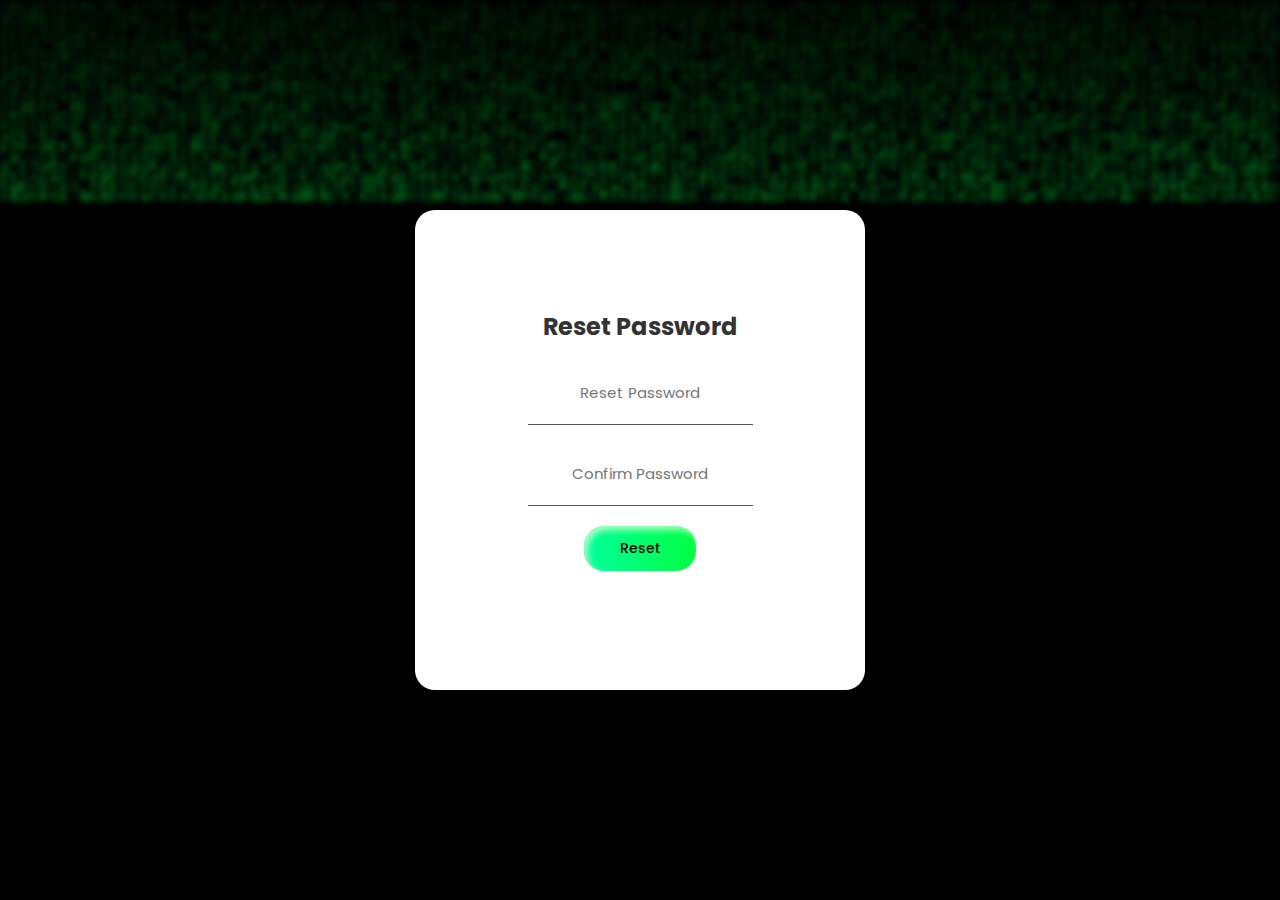
<file: forgot_password.html>
<!DOCTYPE html>
<html lang="en">
<head>
    <meta charset="UTF-8">
    <meta http-equiv="X-UA-Compatible" content="IE=edge">
    <meta name="viewport" content="width=device-width, initial-scale=1.0">
    <link rel="stylesheet" href="forgot_password.css">
    <title>Reset Password</title>
</head>
<body>
    <canvas id="Matrix"></canvas>
    <div class="formbG">
        <div class="loginForm">
            <form>
                <h3>Reset Password</h3>
                <input type="password" id="blank" placeholder="Reset Password" class="one">
                <input type="password" id="blankOne" placeholder="Confirm Password" class="two">
                <p id="btn">Reset</p>
                <div class="txt" id="txt">
                    <p id="hai" class="text">Passwords do not match!</p>
                </div>
            </form>
        </div>
    </div>
</body>
<script src="forgot_password.js"></script>
</html>
</file>
<file: forgot_password.css>
@import url("https://fonts.googleapis.com/css2?family=Poppins:wght@200;300;400;600;700;800&display=swap");

* {
    font-family: 'Poppins', sans-serif;
    margin: 0;
    padding: 0;
    box-sizing: border-box;
    overflow: none;
    user-select: none;
}

body {
    display: flex;
    justify-content: center;
    align-items: center;
    min-height: 100vh;
    transition: 0.5s;    
    background-color: rgb(0, 0, 0);
}

canvas {
    position: absolute;
    filter: blur(3px);
}

.formbG {
    position: relative;
    width: 800px;
    height: 500px;
    margin: 20px;
    display: flex;
    justify-content: center;
    align-items: center;
    
}

.formbG .loginForm {
    width: 500px;
    height: 100%;
    background-color: #fff;
    border-radius: 20px;
    box-shadow: inset 0 5px 45px rgba(255, 255, 255, 0.15);
    display: flex;
    justify-content: center;
    align-items: center;
    transition: 0.5s ease-in-out;
    overflow: hidden;
}

.formbG .loginForm form {
    position: relative;
    width: 50%;
    height: 100%;
    display: flex;
    justify-content: center;
    align-items: center;
    flex-direction: column;
}

.formbG .loginForm h3 {
    font-size: 1.5em;
    color: #333;
    margin-bottom: 20px;
    font-weight: 700;
}

.formbG .loginForm form #blank {
    width: 100%;
    margin-bottom: 20px;
    padding: 20px;
    outline: none;
    transition: 0.5s ease-in-out;
    border-top: none;
    border-left: none;
    border-right: none;
    border-bottom: solid 1.4px rgb(86, 86, 86);
}

.formbG .loginForm form #blank:focus {
    transition: 0.5s ease-in-out;
    border-bottom: solid 1.4px #000;
}

.formbG .loginForm form #blank::placeholder {
    text-align: center;
    font-size: 15px;
}

.formbG .loginForm form #blankOne {
    width: 100%;
    margin-bottom: 20px;
    padding: 20px;
    outline: none;
    transition: 0.5s ease-in-out;
    border-top: none;
    border-left: none;
    border-right: none;
    border-bottom: solid 1.4px rgb(86, 86, 86);
}

.formbG .loginForm form #blankOne:focus {
    transition: 0.5s ease-in-out;
    border-bottom: solid 1.4px #000;
}

.formbG .loginForm form #blankOne::placeholder {
    text-align: center;
    font-size: 15px;
}

.formbG .loginForm form #btn {
    width: 50%;
    margin-bottom: 20px;
    display: flex;
    justify-content: center;
    align-items: center;
    padding: 20px;
    outline: none;
    border-radius: 20px;
    border: none;
    font-size: 14px;
    font-weight: 500;
    padding: 12px;
    background: linear-gradient(to left, #00FF41, #00ff9d);
    transition: 0.3s ease-in-out;
    box-shadow: inset 4px 4px 6px #adfdc1;
    text-decoration: none;
    color: #000;
    
}

.formbG .loginForm form #btn:hover {
    transition: 0.3s ease-in-out;
    background: #000;
    color: #00FF41;
    box-shadow: inset 4px 4px 6px #72727277;
}

.formbG .loginForm form .text {
    display: none;
    text-align: center;
    color: rgb(223, 102, 102);
}

.formbG .loginForm .txt.show {
    display: block;
    color: rgb(224 24 24);
}

.formbG .loginForm .txt.match {
    display: block;
    text-align: center;
}

@media (max-width: 991px) {
    * {
        user-select: none;
    }
    .formbG {
        width: 105%;
        height: 500px;
        display: flex;
        align-items: center;
        justify-content: center;
    }
    .formbG .loginForm form .text {
        display: none;
        text-align: center;
        color: rgb(223, 102, 102);
    }
    
    .formbG .loginForm .txt.show {
        display: block;
        color: rgb(223, 102, 102);
    }
    
    .formbG .loginForm .txt.match {
        font-size: 14px;
        display: block;
        text-align: center;
    }
    .formbG .loginForm form #btn {
        width: 100px;
    }
    .formbG .loginForm form #blank::placeholder {
        font-weight: 500;
    }
    .formbG .loginForm form #blankOne::placeholder {
        font-weight: 500;
    }
}

@media (max-width: 200px) {
    * {
        user-select: none;
    }
    body {
        display: flex;
        align-items: center;
        justify-content: center;
    }
    .formbG .loginForm {
        width: 200px;
    }
}

@media (min-width: 260px) {
    * {
        user-select: none;
    }
    .formbG .loginForm {
        display: flex;
        justify-content: center;
        align-items: center;
        width: 210px;
    }
}

@media (min-width: 265px) {
    * {
        user-select: none;
    }
    .formbG .loginForm {
        width: 258px;
    }
}

@media (min-width: 279px) {
    * {
        user-select: none;
    }
    .formbG .loginForm {
        width: 260px;
    }
}

@media (max-width: 280px) {
    * {
        user-select: none;
    }
    .formbG .loginForm {
        width: 200px;
    }
}

@media (min-width: 280px) {
    * {
        user-select: none;
    }
    .formbG {
        display: flex;
        justify-content: center;
        align-items: center;
    }
    .formbG .loginForm {
        width: 280px;
        height: 480px;
    }
}

@media (min-width: 320px) {
    * {
        overflow: hidden;
        user-select: none;
    }
    .formbG .loginForm {
        width: 305px;
    }
}

@media (min-width: 375px) {
    * {
        user-select: none;
    }
    .formbG .loginForm {
        width: 360px;
    }
}

@media (max-width: 1980px) {
    * {
        user-select: none;
    }
    .formbG .loginForm {
        width: 450px;
    }
}
</file>
